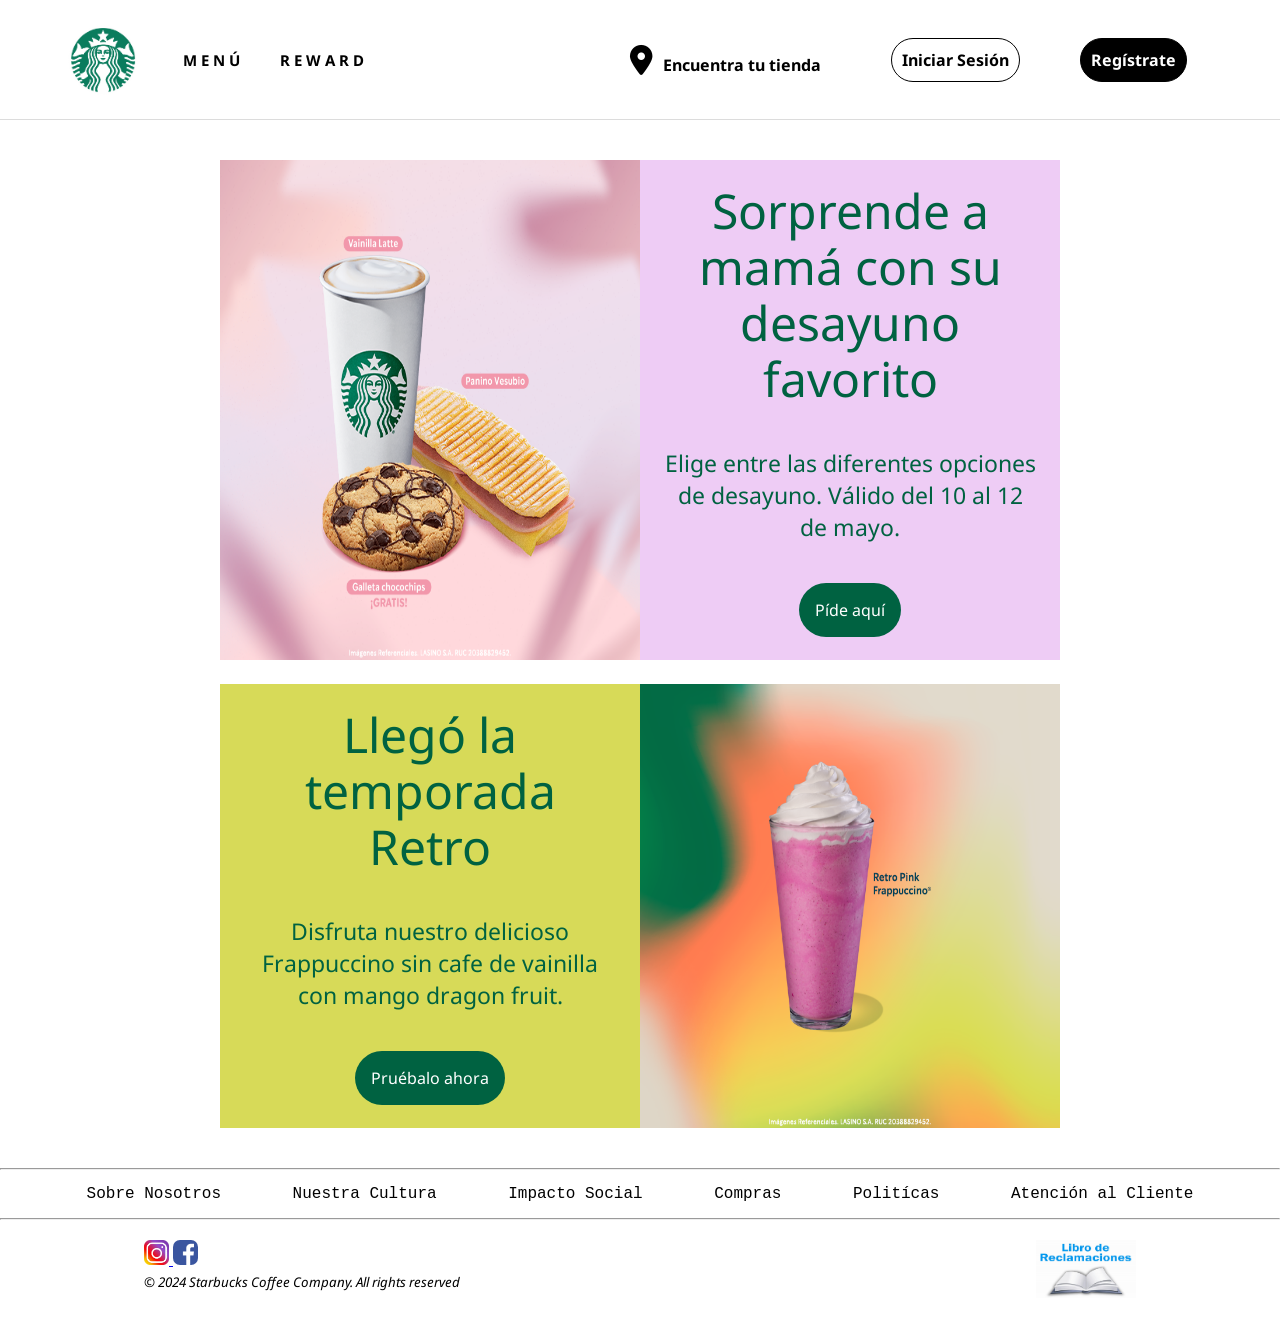
<file: index.html>
<!DOCTYPE html>
<html lang="en">
<head>
    <meta charset="UTF-8">
    <meta name="viewport" content="width=device-width, initial-scale=1.0">
    <title>Starbucks Perú</title>
    <link rel="shortcut icon" href="img/logo.png" type="image/x-icon">
    <link rel="stylesheet" href="fontawesome-free-6.5.2-web/css/all.min.css">
    <link rel="stylesheet" href="style.css">
    <link rel="preconnect" href="https://fonts.googleapis.com">
<link rel="preconnect" href="https://fonts.gstatic.com" crossorigin>
<link href="https://fonts.googleapis.com/css2?family=Noto+Sans:wght@700&display=swap" rel="stylesheet">
</head>
<body>
    <div id="contenedor">
        <div id="cabecera">
            <div id="menu">
                <img class="logo" src="img/logo.png" width="100px">
                <ul>
                    <li type="none">
                        <a href="menu.html">M E N Ú</a>
                    </li>
                    <li type="none">
                        <a href="https://www.starbucks.pe/rewards" target="_blank">R E W A R D</a>
                    </li>
                </ul>
            </div>
            <div id="menu-session">
                <ul>
                    <li class="gps">
                        <a href="https://www.starbucks.pe/ecommerce/menu/store-locator">
                            <i class="fa-solid fa-location-dot"></i>Encuentra tu tienda
                        </a>
                    </li>
                    <li class="session">
                        <a href="https://www.starbucks.pe/rewards/auth/sign-in">Iniciar Sesión</a>
                    </li>
                    <li class="register">
                        <a href="https://www.starbucks.pe/rewards/auth/create-account">Regístrate</a>
                    </li>
                </ul>
            </div>
        </div>
        <div id="content">
            <div id="first-box">
                <div id="first-img">
                    <img src="img/combo.png" width="100%" height="100%">
                </div>
                <div id="first-text">
                    <div class="title">
                        Sorprende a mamá con su desayuno favorito
                    </div>
                    <div class="subtitle">
                        Elige entre las diferentes opciones de desayuno. Válido del 10 al 12 de mayo.
                    </div>
                    <div class="boton">
                        <a href="">Píde aquí</a>
                    </div>
                </div>
            </div>
            <div id="second-box">
                <div id="second-text">
                    <div class="title">
                        Llegó la temporada Retro
                    </div>
                    <div class="subtitle">
                        Disfruta nuestro delicioso Frappuccino sin cafe de vainilla con mango dragon fruit.
                    </div>
                    <div class="boton">
                        <a href="">
                            Pruébalo ahora
                        </a>
                    </div>
                </div>
                <div id="second-img">
                    <img src="img/frap.png" alt="" width="100%" height="100%">
                </div>
            </div>
        </div>
        <hr>
        <div id="second-menu">
            <ul>
                <li type="none">
                    Sobre Nosotros
                </li>
                <li type="none">
                    Nuestra Cultura
                </li>
                <li type="none">
                    Impacto Social
                </li>
                <li type="none">
                    Compras
                </li>
                <li type="none">
                    Politícas
                </li>
                <li type="none">
                    Atención al Cliente 
                </li>
            </ul>
        </div>
        <hr>
        <div id="pie">
            <div class="right-men">
                <div class="rs">
                    <a class="ig" href="https://www.instagram.com/josue_yea/" target="_blank">
                        <img src="img/ig.png" width="25px">
                    </a>
                    <a class="fb" href="https://www.facebook.com/elman.apolinario">
                        <img src="img/fb.png" width="25px" style="border-radius: 7px;">
                    </a>
                    <p>
                        <small><em>© 2024 Starbucks Coffee Company. All rights reserved</em></small>
                    </p>
                </div>
            </div>
            <div class="left-men">
                <img src="img/Libro.png" alt="" width="100px">
            </div>
        </div>
    </div>
</body>
</html>
</file>
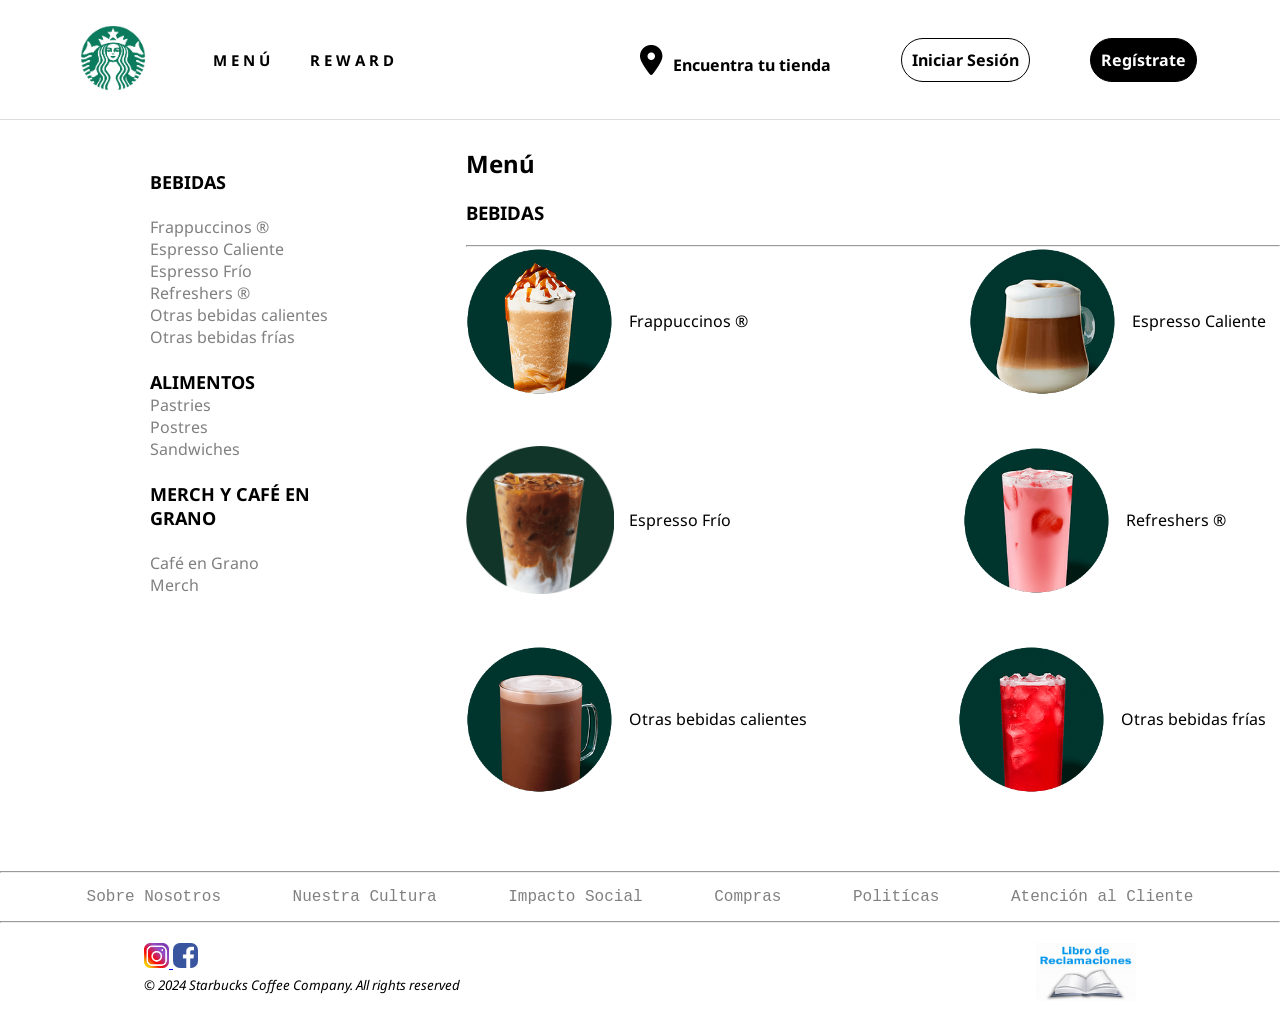
<file: menu.html>
<!DOCTYPE html>
<html lang="en">
<head>
    <meta charset="UTF-8">
    <meta name="viewport" content="width=device-width, initial-scale=1.0">
    <title>Starbucks Perú</title>
    <link rel="shortcut icon" href="img/logo.png" type="image/x-icon">
    <link rel="stylesheet" href="fontawesome-free-6.5.2-web/css/all.min.css">
    <link rel="stylesheet" href="style2.css">
    <link rel="preconnect" href="https://fonts.googleapis.com">
<link rel="preconnect" href="https://fonts.gstatic.com" crossorigin>
<link href="https://fonts.googleapis.com/css2?family=Noto+Sans:wght@700&display=swap" rel="stylesheet">
</head>
<body>
    <div id="contenedor">
        <div id="cabecera">
            <div id="menu">
                <a href="index.html">
                    <img class="logo" src="img/logo.png" width="100px">
                </a>
                <ul>
                    <li type="none">
                        <a href="menu.html">M E N Ú</a>
                    </li>
                    <li type="none">
                        <a href="https://www.starbucks.pe/rewards" target="_blank">R E W A R D</a>
                    </li>
                </ul>
            </div>
            <div id="menu-session">
                <ul>
                    <li class="gps">
                        <a href="https://www.starbucks.pe/ecommerce/menu/store-locator">
                            <i class="fa-solid fa-location-dot"></i>Encuentra tu tienda
                        </a>
                    </li>
                    <li class="session">
                        <a href="https://www.starbucks.pe/rewards/auth/sign-in">Iniciar Sesión</a>
                    </li>
                    <li class="register">
                        <a href="https://www.starbucks.pe/rewards/auth/create-account">Regístrate</a>
                    </li>
                </ul>
            </div>
        </div>
        <div id="content">
            <div id="text-menu">
                <h1>
                    BEBIDAS
                </h1>
                <br>
                <ul>
                    <li>Frappuccinos ®</li>
                    <li>Espresso Caliente</li>
                    <li>Espresso Frío</li>
                    <li>Refreshers ®</li>
                    <li>Otras bebidas calientes</li>
                    <li>Otras bebidas frías</li>
                </ul>
                <br>
                <h1>
                    ALIMENTOS
                </h1>
                <ul>
                    <li>Pastries</li>
                    <li>Postres</li>
                    <li>Sandwiches</li>
                </ul>
                <br>
                <h1>
                    MERCH Y CAFÉ EN GRANO
                </h1>
                <br>
                <ul>
                    <li>Café en Grano</li>
                    <li>Merch</li>
                </ul>  
            </div>
            <div id="img-menu">
                <h2>Menú</h2>
                <h3>BEBIDAS</h3>
                <hr>
                <div class="imgs">
                    <div class="imguno">
                        <img src="img/caramel-frap.png" width="148px">
                        <p>Frappuccinos ®</p>
                    </div>
                    <div class="imgdos">
                        <img src="img/LATTE_MACHIATTO.png" width="148px">
                        <p>Espresso Caliente</p>
                    </div>
                    <div class="imgtres">
                        <img src="img/express-helado.png" width="148px">
                        <p>Espresso Frío</p>
                    </div>
                    <div class="imgcuatro">
                        <img src="img/refreshers.png" width="148px">
                        <p>Refreshers ®</p>
                    </div>
                    <div class="imgcinco">
                        <img src="img/otras-bebidas.png" width="148px">
                        <p>Otras bebidas calientes</p>
                    </div>
                    <div class="imgseis">
                        <img src="img/otras-bebidas-frias.png" width="148px">
                    <p>Otras bebidas frías</p>
                    </div>
                </div>
            </div>
        </div>
        <hr>
        <div id="second-menu">
            <ul>
                <li type="none">
                    Sobre Nosotros
                </li>
                <li type="none">
                    Nuestra Cultura
                </li>
                <li type="none">
                    Impacto Social
                </li>
                <li type="none">
                    Compras
                </li>
                <li type="none">
                    Politícas
                </li>
                <li type="none">
                    Atención al Cliente 
                </li>
            </ul>
        </div>
        <hr>
        <div id="pie">
            <div class="right-men">
                <div class="rs">
                    <a class="ig" href="https://www.instagram.com/josue_yea/" target="_blank">
                        <img src="img/ig.png" width="25px">
                    </a>
                    <a href="https://www.facebook.com/elman.apolinario" target="_blank">
                        <img class="fb" src="img/fb.png" width="25px">
                    </a>
                    <p>
                        <small><em>© 2024 Starbucks Coffee Company. All rights reserved</em></small>
                    </p>
                </div>
            </div>
            <div class="left-men">
                <img src="img/Libro.png" alt="" width="100px">
            </div>
        </div>
    </div>
</body>
</html>
</file>
<file: style.css>
*{
    margin: 0;
    padding: 0;
    box-sizing: border-box;
    font-family: "Noto Sans", sans-serif;
}
#cabecera{
    display: flex;
    align-items: center;
    justify-content: space-around;
    position: sticky;
    top: 0;
    z-index: 100;
    background-color: white;
    height: 120px;
    border-bottom: 1px solid gainsboro;
}
#menu{
    display: flex;
    align-items: center;
    position: relative;
    right: 40px;
}
.logo{
    margin-right: 10px;
}
#menu ul{
    display: flex;
    flex-direction: row;
    flex-wrap: wrap;
    align-items: center;
    justify-content: center;
}
#menu a{
    padding: 20px;
    text-decoration: solid;
    color: black;
    font-size: 15px;
    font-family: "Noto Sans", sans-serif;
    font-weight: 700;
}
#menu a:hover{
    color: green;
}
#menu-session ul{
    list-style-type: none;
    display: flex;
    flex-wrap: wrap;
    align-items: center;
    justify-content: center;
}
#menu-session li{
    padding: 10px;
    font-family: "Noto Sans", sans-serif;
    font-weight: 700;
}
i{
    margin: 10px;
    font-size: 30px;
}
.gps a{
    text-decoration: solid;
    color: black;
}
.gps a:hover{
    color: green;
}
.session a{
    text-decoration: solid;
    color: black;
}
.session:hover{
    border: 1px solid green;
}
.session a:hover{
    color: green;
}
.register a{
    text-decoration: solid;
    color: white;
}
.register:hover{
    background-color: gray;
}
.session{
    border: 1px solid black;
    border-radius: 50px;
    margin-left: 60px;
}
.register{
    border: 1px solid black;
    background-color: black;
    color: white;
    border-radius: 50px;
    margin-left: 60px;
}
#content{
    display: flex;
    flex-direction: column;
    justify-content: center;
    align-items: center;
    gap: 24px;
    padding: 40px;
}
#first-box{
    display: flex;
    justify-content: center;
    width: 70%;
}
#first-text{
    flex-basis: 50%;
    background-color: rgba(238,204,245,1);
    display: flex;
    justify-content: center;
    flex-direction: column;
    align-items: center;
    gap: 40px;
    padding: 23px;
    flex-wrap: wrap;
}
#first-img, #second-img{
    flex-basis: 50%;
}
.title{
    color: rgba(0,98,65,1);
    text-align: center;
    font-weight: 400px;
    font-size: 48px;
    line-height: 56px;
}
.subtitle{
    color: rgba(0,98,65,1);
    text-align: center;
    font-weight: 400px;
    font-size: 23px;
}
.boton{
    background-color: rgba(0,98,65,1);
    padding: 16px;
    border-radius: 500px;
}
.boton a{
    color: white;
    text-decoration: none;
}
#second-box{
    display: flex;
    justify-content: center;
    width: 70%;
}
#second-text{
    background-color: rgba(215,218,88,1);
    display: flex;
    justify-content: center;
    flex-direction: column;
    align-items: center;
    gap: 40px;
    padding: 23px;
    flex-wrap: wrap;
    flex-basis: 50%;
}
#second-menu{
    padding: 15px;
}
#second-menu ul{
    display: flex;
    flex-direction: row;
    justify-content: space-evenly;
}
#second-menu ul li{
    font-family: 'Courier New', Courier, monospace;
}
#pie{
    display: flex;
    justify-content: space-between;
    padding: 10px;
    padding: 20px 144px;
}
.right-men{
    display: flex;
}
</file>
<file: style2.css>
*{
    margin: 0;
    padding: 0;
    box-sizing: border-box;
    font-family: "Noto Sans", sans-serif;
}
#cabecera{
    display: flex;
    align-items: center;
    justify-content: space-around;
    position: sticky;
    top: 0;
    z-index: 100;
    background-color: white;
    height: 120px;
    border-bottom: 1px solid gainsboro;
}
#menu{
    display: flex;
    align-items: center;
    position: relative;
    right: 40px;
}
.logo{
    margin-right: 10px;
}
#menu ul{
    display: flex;
    flex-direction: row;
    flex-wrap: wrap;
    align-items: center;
    justify-content: center;
}
#menu a{
    padding: 20px;
    text-decoration: solid;
    color: black;
    font-size: 15px;
    font-family: "Noto Sans", sans-serif;
    font-weight: 700;
}
#menu a:hover{
    color: green;
}
#menu-session ul{
    list-style-type: none;
    display: flex;
    flex-wrap: wrap;
    align-items: center;
    justify-content: center;
}
#menu-session li{
    padding: 10px;
    font-family: "Noto Sans", sans-serif;
    font-weight: 700;
}
i{
    margin: 10px;
    font-size: 30px;
}
.gps a{
    text-decoration: solid;
    color: black;
}
.gps a:hover{
    color: green;
}
.session a{
    text-decoration: solid;
    color: black;
}
.session:hover{
    border: 1px solid green;
}
.session a:hover{
    color: green;
}
.register a{
    text-decoration: solid;
    color: white;
}
.register:hover{
    background-color: gray;
}
.session{
    border: 1px solid black;
    border-radius: 50px;
    margin-left: 60px;
}
.register{
    border: 1px solid black;
    background-color: black;
    color: white;
    border-radius: 50px;
    margin-left: 60px;
}
#second-menu{
    padding: 15px;
}
#second-menu ul{
    display: flex;
    flex-direction: row;
    justify-content: space-evenly;
}
#second-menu ul li{
    font-family: 'Courier New', Courier, monospace;
}
#pie{
    display: flex;
    justify-content: space-between;
    padding: 10px;
    padding: 20px 144px;
}
.right-men{
    display: flex;
}
#content{
    display: flex;
    align-items: center;
    gap: 82px;
}
#text-menu{
    height: 751px;
    display: flex;
    flex-direction: column;
    margin-left: 100px;
    padding: 50px;
}
.li-bebidas{
    display: flex;
    flex-direction: column;
    justify-content: space-evenly;
}
li{
    color: gray;
    list-style-type: none;
}
h1{
    font-size: 18px;
}
#img-menu{
    display: flex;
    flex-direction: column;
    flex-basis: 80%;
    padding-bottom: 1.6rem;
    padding-top: 1.6rem;
    justify-content: space-between;
    flex-wrap: wrap;
}
.imgs{
    display: flex;
    flex-wrap: wrap;
    justify-content: space-between ;
    width: 800px;
}
.imguno,.imgdos,.imgtres,.imgcuatro,.imgcinco,.imgseis{
    margin-bottom: 3.2rem;
    display: flex;
    text-align: left;
    align-items: center;
    gap: 15px;
}
h2,h3{
    margin-bottom: 20px;
}
.imgcuatro{
    position: relative;
    right: 40px;
}
.fb{
    border-radius: 7px;
}
</file>
